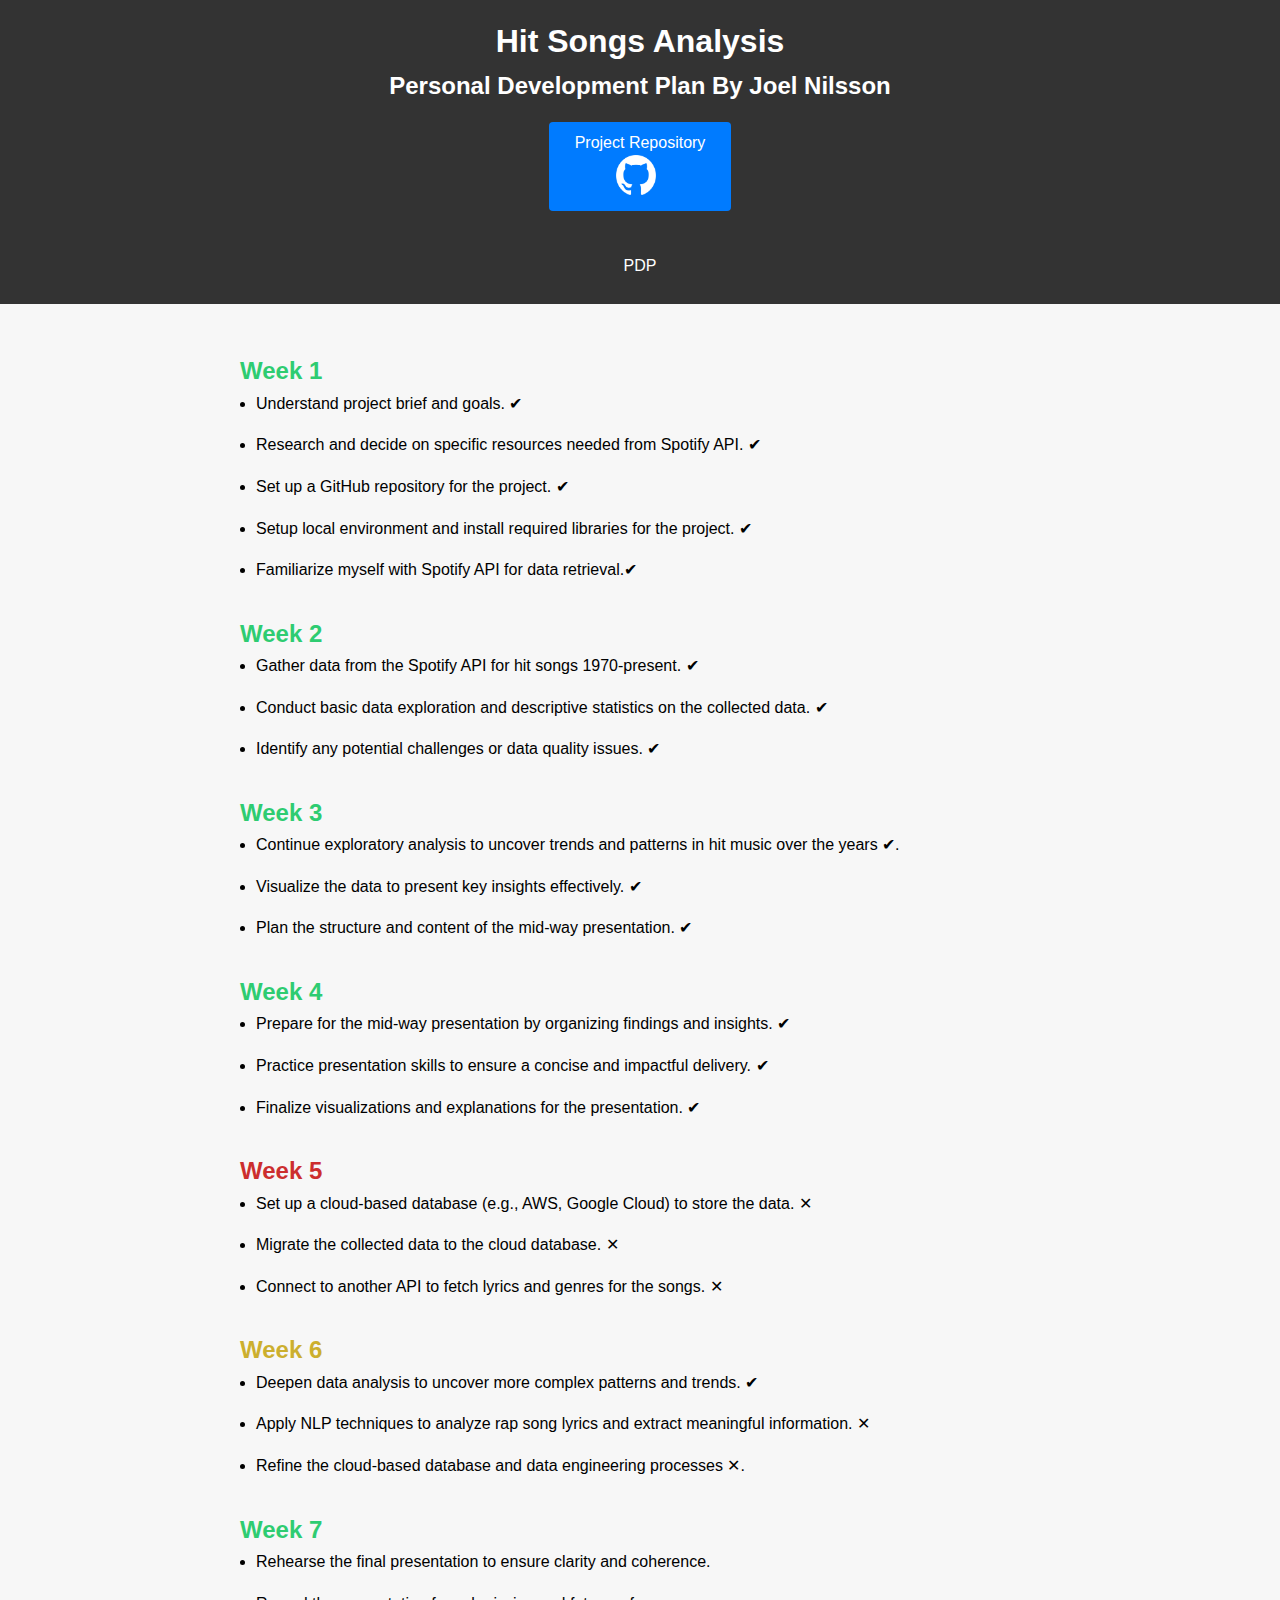
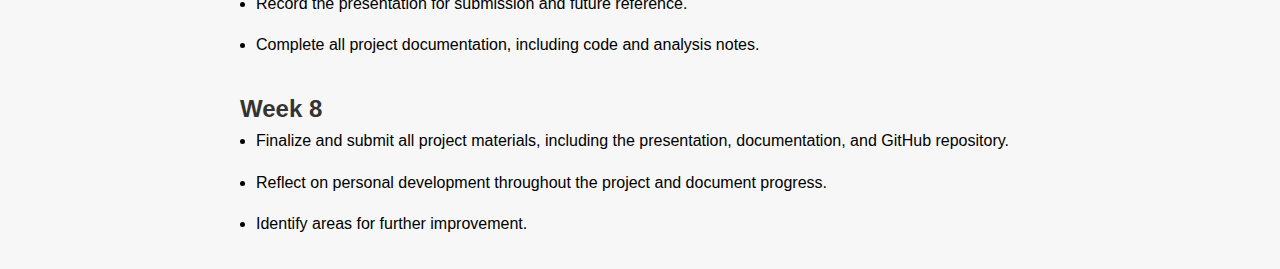
<file: index.html>
<!DOCTYPE html>
<html lang="en">
<head>
  <meta charset="UTF-8">
  <meta name="viewport" content="width=device-width, initial-scale=1.0">
  <title>Hit Songs Analysis PDP</title>
  <link rel="stylesheet" href="pdp/style.css">
</head>
<body>
  <header>
    <h1>Hit Songs Analysis</h1>
    <h2>Personal Development Plan By Joel Nilsson</h2>
    <a href="https://github.com/joelbit33/hit-songs-analysis" target="_blank" class="repository-link">Project Repository <img src="pdp/img/ghlogo.png" alt="GitHub Logo" class="gh-logo"></a>
  </header>
  <nav class="navbar">
    <ul>
      <li><a href="index.html">PDP</a></li>
    </ul>
  </nav>
  <main>
    <section>
      <h2 style="color: #2ECC71;">Week 1</h2>
      <ul>
        <li>Understand project brief and goals. &#10004;</li>
        <li>Research and decide on specific resources needed from Spotify API. &#10004;</li>
        <li>Set up a GitHub repository for the project. &#10004;</li>
        <li>Setup local environment and install required libraries for the project. &#10004;</li>
        <li>Familiarize myself with Spotify API for data retrieval.&#10004;</li>
      </ul>
    </section>

    <section>
      <h2 style="color: #2ECC71;">Week 2</h2>
      <ul>
        <li>Gather data from the Spotify API for hit songs 1970-present. &#10004;</li>
        <li>Conduct basic data exploration and descriptive statistics on the collected data. &#10004;</li>
        <li>Identify any potential challenges or data quality issues. &#10004;</li>
      </ul>
    </section>

    <section>
      <h2 style="color: #2ECC71;">Week 3</h2>
      <ul>
        <li>Continue exploratory analysis to uncover trends and patterns in hit music over the years &#10004;.</li>
        <li>Visualize the data to present key insights effectively. &#10004;</li>
        <li>Plan the structure and content of the mid-way presentation. &#10004;</li>
      </ul>
    </section>

    <section>
      <h2 style="color: #2ECC71;">Week 4</h2>
      <ul>
        <li>Prepare for the mid-way presentation by organizing findings and insights. &#10004;</li>
        <li>Practice presentation skills to ensure a concise and impactful delivery. &#10004;</li>
        <li>Finalize visualizations and explanations for the presentation. &#10004;</li>
      </ul>
    </section>

    <section>
      <h2 style="color: #cc2e2e;">Week 5</h2>
      <ul>
        <li>Set up a cloud-based database (e.g., AWS, Google Cloud) to store the data. &#10005;</li>
        <li>Migrate the collected data to the cloud database. &#10005;</li>
        <li>Connect to another API to fetch lyrics and genres for the songs. &#10005;</li>
      </ul>
    </section>

    <section>
      <h2 style="color: #ccaf2e;">Week 6</h2>
      <ul>
        <li>Deepen data analysis to uncover more complex patterns and trends. &#10004;</li>
        <li>Apply NLP techniques to analyze rap song lyrics and extract meaningful information. &#10005;</li>
        <li>Refine the cloud-based database and data engineering processes &#10005;.</li>
      </ul>
    </section>

    <section>
      <h2 style="color: #2ECC71;">Week 7</h2>
      <ul>
        <li>Rehearse the final presentation to ensure clarity and coherence.</li>
        <li>Record the presentation for submission and future reference.</li>
        <li>Complete all project documentation, including code and analysis notes.</li>
      </ul>
    </section>

    <section>
      <h2>Week 8</h2>
      <ul>
        <li>Finalize and submit all project materials, including the presentation, documentation, and GitHub repository.</li>
        <li>Reflect on personal development throughout the project and document progress.</li>
        <li>Identify areas for further improvement.</li>
      </ul>
    </section>
  </main>
</body>
</html>
</file>
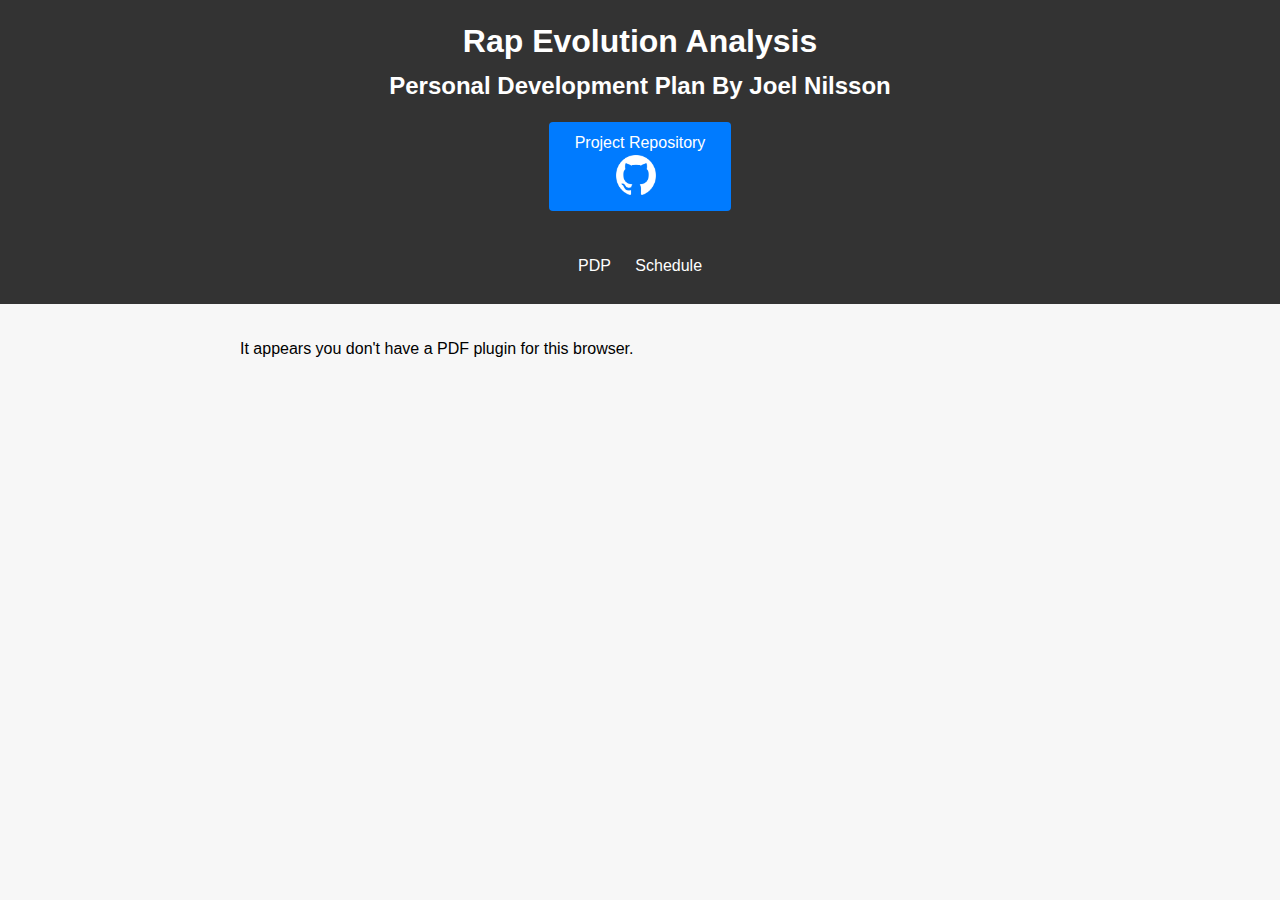
<file: pdp/short_pdp.html>
<!DOCTYPE html>
<html lang="en">
<head>
  <meta charset="UTF-8">
  <meta name="viewport" content="width=device-width, initial-scale=1.0">
  <title>Rap Evolution Analysis PDP</title>
  <link rel="stylesheet" href="style.css">
</head>
<body>
  <header>
    <h1>Rap Evolution Analysis</h1>
    <h2>Personal Development Plan By Joel Nilsson</h2>
    <a href="https://github.com/joelbit33/rap-evolution-analysis" target="_blank" class="repository-link">Project Repository <img src="img/ghlogo.png" alt="GitHub Logo" class="gh-logo"></a>
  </header>
  <nav class="navbar">
    <ul>
      <li><a href="../index.html">PDP</a></li>
      <li><a href="short_pdp.html">Schedule</a></li>
    </ul>
  </nav>
  <main>
    <object data="img/pdp_short.pdf" type="application/pdf" width="100%" height="600">
        <p>It appears you don't have a PDF plugin for this browser.</p>
    </object>
  </main>


</body>
</html>
</file>
<file: pdp/style.css>
/* Reset some default styles */
body, h1, h2, ul {
    margin: 0;
    padding: 0;
}
  
body {
    font-family: Arial, sans-serif;
    line-height: 1.6;
    background-color: #f7f7f7;
}
  
header {
    background-color: #333;
    color: #fff;
    text-align: center;
    padding: 1rem;
}
  
header h1 {
    font-size: 2rem;
}

header h2 {
    color: #fff;
    margin-top: 0;
}

nav {
    background-color: #333;
    text-align: center;
    padding: 10px;
}
  
nav ul {
    list-style: none;
    margin: 0;
    padding: 0;
}
  
nav li {
    display: inline-block;
}
  
nav a {
    text-decoration: none;
    color: #fff;
    padding: 5px 10px;
}
  
nav a:hover {
    background-color: #555;
}
  
  
main {
    max-width: 800px;
    margin: 0 auto;
    padding: 1rem;
}
  
h2 {
    margin-top: 2rem;
    color: #333;
}
  
ul {
    padding-left: 1rem;
}
  
li {
    margin-bottom: 1rem;
}

.repository-link {
    display: block;
    text-align: center;
    margin: 1rem auto;
    color: #fff;
    background-color: #007bff;
    padding: 0.5rem 1rem;
    border: none;
    border-radius: 4px;
    text-decoration: none;
    font-size: 16px;
    cursor: pointer;
    transition: background-color 0.2s;
    width: 150px;
}

.gh-logo {
    width: 40px; 
    height: 40px; 
    margin-right: 8px; 
}
  
.repository-link:hover {
    background-color: #0056b3;
}
  
  
@media (max-width: 600px) {
    main {
      padding: 0.5rem;
    }
    ul {
      padding-left: 0;
    }
}
</file>
